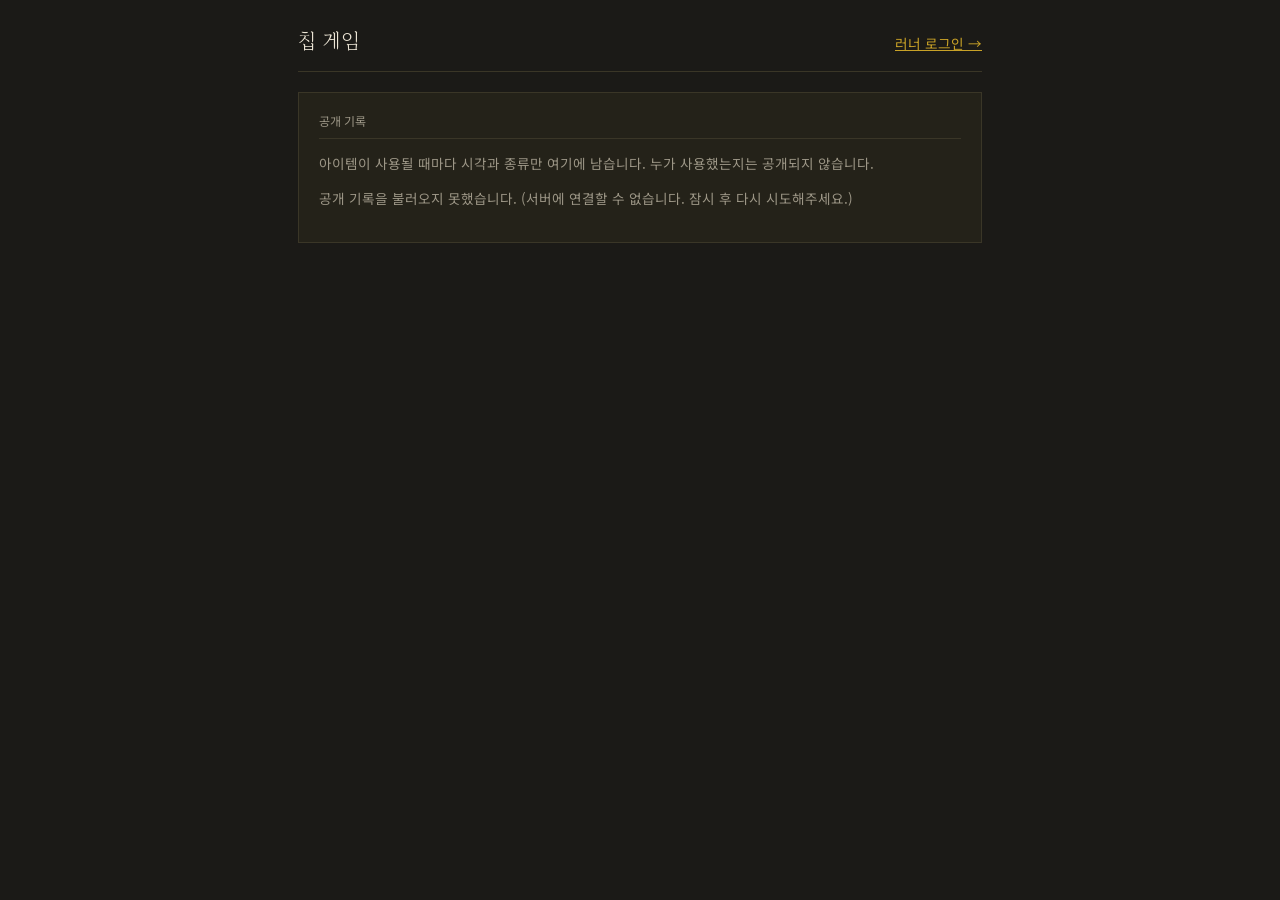
<file: docs/index.html>
<!DOCTYPE html>
<html lang="ko">
<head>
<meta charset="UTF-8" />
<meta name="viewport" content="width=device-width, initial-scale=1" />
<title>공개 기록 — 칩 게임</title>
<link rel="stylesheet" href="css/style.css" />
</head>
<body>
<div class="shell">
  <div class="topbar">
    <div class="brand">칩 게임</div>
    <div class="who"><a href="login.html">러너 로그인 →</a></div>
  </div>

  <div class="panel">
    <div class="panel-title">공개 기록</div>
    <p class="muted">아이템이 사용될 때마다 시각과 종류만 여기에 남습니다. 누가 사용했는지는 공개되지 않습니다.</p>
    <div id="log-list"><p class="muted">불러오는 중...</p></div>
  </div>
</div>

<script src="js/config.js"></script>
<script src="js/api.js"></script>
<script src="js/public.js"></script>
</body>
</html>
</file>
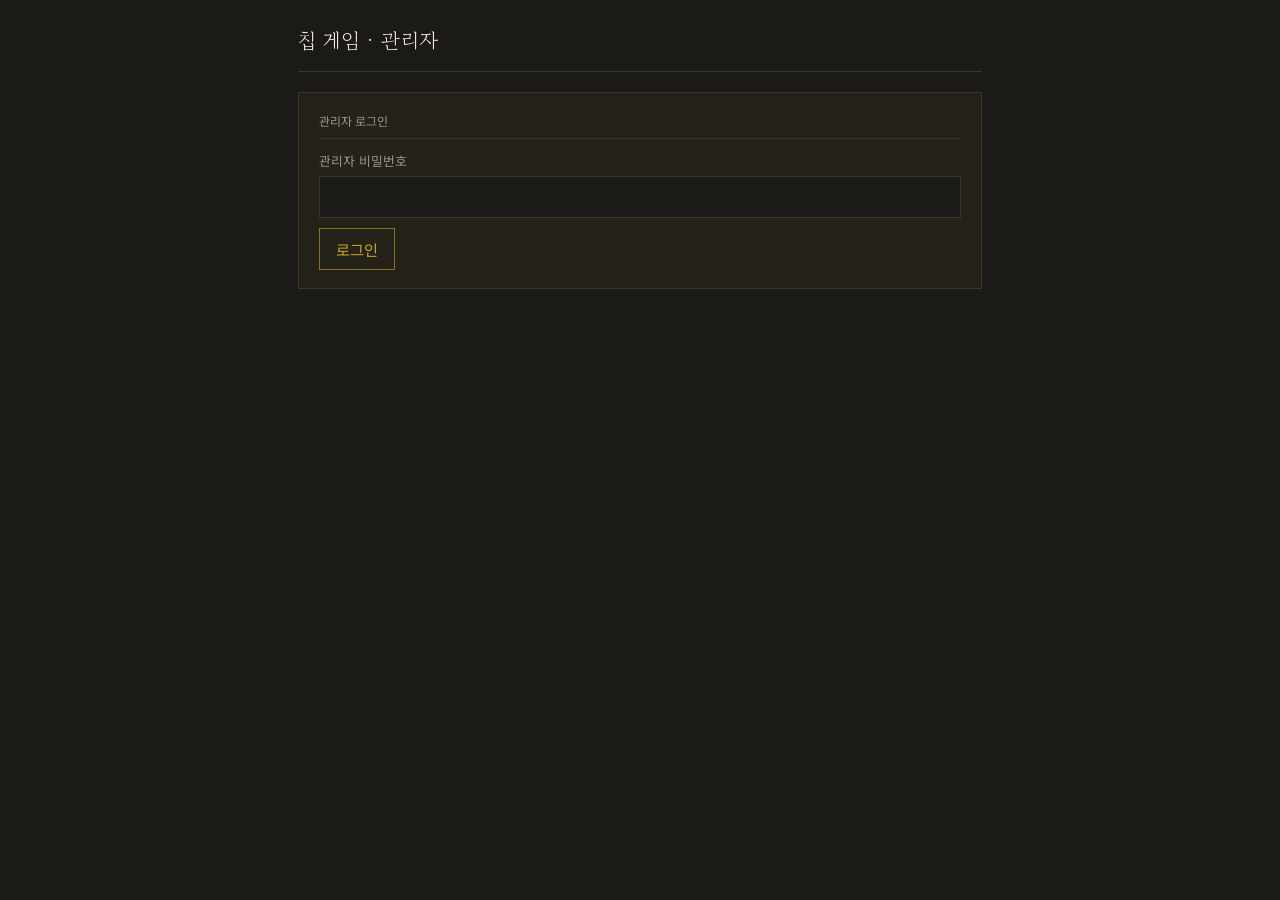
<file: docs/admin.html>
<!DOCTYPE html>
<html lang="ko">
<head>
<meta charset="UTF-8" />
<meta name="viewport" content="width=device-width, initial-scale=1" />
<title>관리자 — 칩 게임</title>
<link rel="stylesheet" href="css/style.css" />
</head>
<body>
<div class="shell">
  <div class="topbar">
    <div class="brand">칩 게임 · 관리자</div>
    <div class="who"><a href="#" id="admin-logout" style="display:none;">로그아웃</a></div>
  </div>

  <div id="login-panel" class="panel">
    <div class="panel-title">관리자 로그인</div>
    <div id="login-msg" class="msg" style="display:none;"></div>
    <form id="admin-login-form">
      <label>관리자 비밀번호</label>
      <input type="password" name="password" required />
      <button type="submit" style="margin-top:10px;">로그인</button>
    </form>
  </div>

  <div id="admin-body" style="display:none;">

    <div class="panel">
      <div class="panel-title">팀 만들기</div>
      <form id="create-team-form" class="spread">
        <input type="text" name="name" placeholder="팀 이름" required />
        <button type="submit">추가</button>
      </form>
      <div id="team-list" style="margin-top:10px;"></div>
    </div>

    <div class="panel">
      <div class="panel-title">러너 만들기</div>
      <form id="create-runner-form">
        <div class="spread">
          <div><label>로그인 아이디</label><input type="text" name="id" required /></div>
          <div><label>비밀번호</label><input type="text" name="password" required /></div>
        </div>
        <div class="spread">
          <div><label>표시 이름</label><input type="text" name="displayName" /></div>
          <div><label>소속 팀</label><select name="teamId" id="team-select"></select></div>
        </div>
        <label>시작 칩 (총합 30개 이하) — 현재 합계: <span id="chip-sum" class="mono">0</span> / 30</label>
        <div class="spread">
          <div><span class="chip-swatch chip-red"></span><input type="number" name="chip_red" min="0" value="0" /></div>
          <div><span class="chip-swatch chip-blue"></span><input type="number" name="chip_blue" min="0" value="0" /></div>
          <div><span class="chip-swatch chip-green"></span><input type="number" name="chip_green" min="0" value="0" /></div>
          <div><span class="chip-swatch chip-yellow"></span><input type="number" name="chip_yellow" min="0" value="0" /></div>
          <div><span class="chip-swatch chip-white"></span><input type="number" name="chip_white" min="0" value="0" /></div>
        </div>
        <button type="submit" style="margin-top:10px;">러너 생성</button>
      </form>
      <div id="create-runner-msg" class="msg" style="display:none;"></div>
    </div>

    <div class="panel">
      <div class="panel-title">칩 가치 직접 설정</div>
      <form id="set-value-form" class="spread">
        <select name="color" id="value-color-select"></select>
        <input type="number" name="value" placeholder="새 가치" required />
        <button type="submit">적용</button>
      </form>
    </div>

    <div class="panel">
      <div class="panel-title">현황판</div>
      <button id="refresh-overview" class="secondary">새로고침</button>
      <div id="overview" style="margin-top:12px;"></div>
    </div>

    <div class="panel">
      <div class="panel-title">전체 러너</div>
      <div id="runner-list"></div>
    </div>

  </div>
</div>

<script src="js/config.js"></script>
<script src="js/api.js"></script>
<script src="js/admin.js"></script>
</body>
</html>
</file>
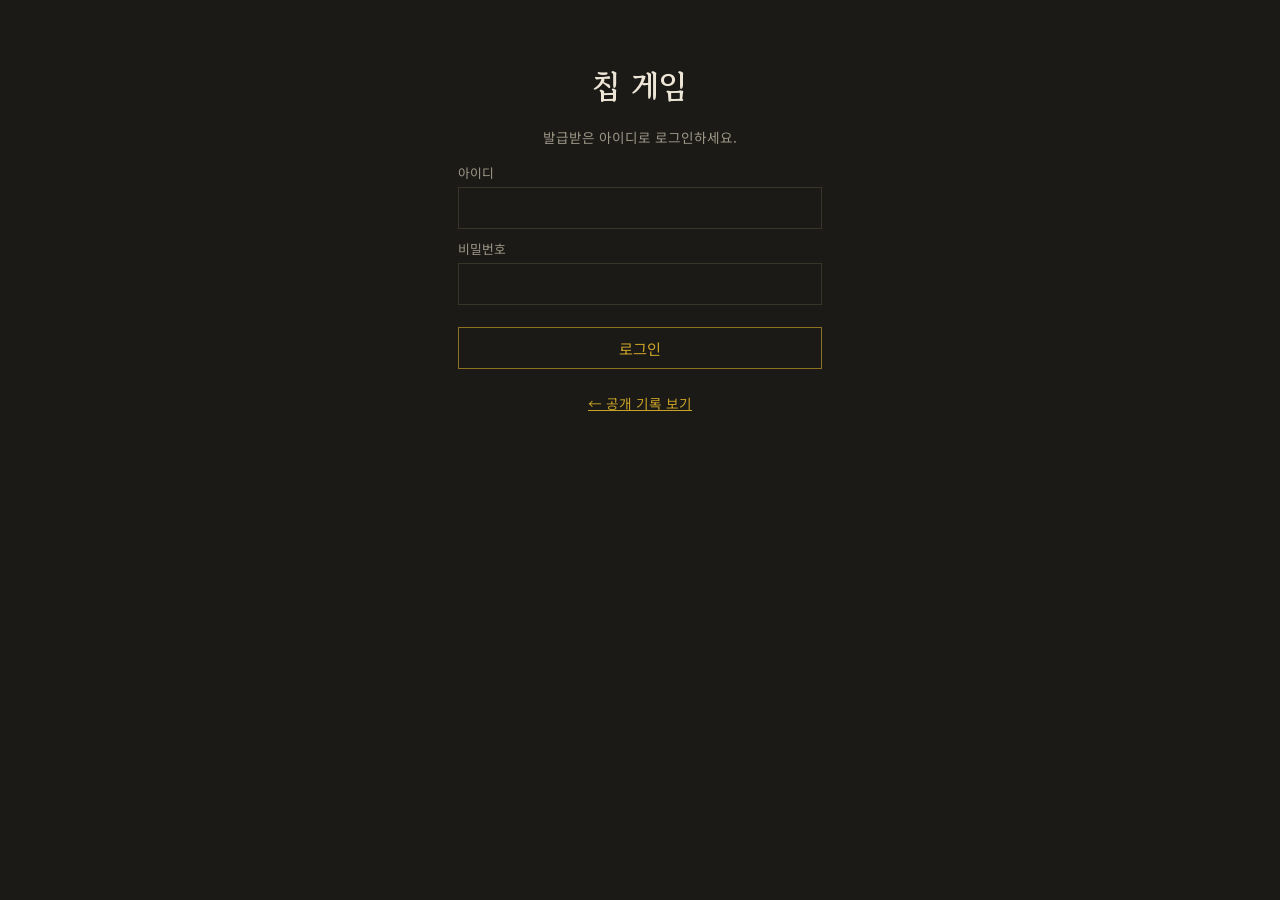
<file: docs/games.html>
<!DOCTYPE html>
<html lang="ko">
<head>
<meta charset="UTF-8" />
<meta name="viewport" content="width=device-width, initial-scale=1" />
<title>게임 — 칩 게임</title>
<link rel="stylesheet" href="css/style.css" />
</head>
<body>
<div class="shell">
  <div class="topbar">
    <div class="brand">칩 게임</div>
    <div class="who"><span id="who-name" class="mono"></span></div>
  </div>

  <nav class="tabs">
    <a href="dashboard.html">내 페이지</a>
    <a href="games.html" class="active">게임</a>
    <a href="shop.html">상점</a>
  </nav>

  <div id="msg" class="msg" style="display:none;"></div>

  <h2>시스템전 (NVP) — 게임당 하루 3회</h2>

  <div class="game-card">
    <h3>하이 앤 로우</h3>
    <p class="rules">1~10 중 하나가 뽑힙니다. 1~5는 Low, 6~10은 High. 맞히면 베팅한 만큼 받고, 틀리면 베팅한 만큼 잃습니다.</p>
    <form class="nvp-form" data-game="highlow">
      <div class="spread">
        <div><label>예측</label><select name="guess"><option value="low">Low (1~5)</option><option value="high">High (6~10)</option></select></div>
        <div><label>칩 색상</label><select name="betColor" class="color-select"></select></div>
        <div><label>수량</label><input type="number" name="betAmount" min="1" value="1" /></div>
      </div>
      <button type="submit" style="margin-top:10px;">플레이 (남은 횟수: <span class="remain" data-game="highlow">-</span>)</button>
    </form>
    <div class="result mono" data-game="highlow"></div>
  </div>

  <div class="game-card">
    <h3>룰렛</h3>
    <p class="rules">0~36 중 하나가 뽑힙니다. 색상/홀짝은 1:1, 특정 숫자 적중은 35배. 0이 나오면 색상·홀짝 베팅은 모두 패배합니다.</p>
    <form class="nvp-form" data-game="roulette">
      <div class="spread">
        <div><label>베팅 종류</label>
          <select name="choice" class="roulette-choice">
            <option value="color:red">색상 - 레드</option>
            <option value="color:black">색상 - 블랙</option>
            <option value="parity:odd">홀짝 - 홀</option>
            <option value="parity:even">홀짝 - 짝</option>
            <option value="number">숫자 직접 선택</option>
          </select>
        </div>
        <div class="roulette-number-wrap" style="display:none;"><label>숫자 (0~36)</label><input type="number" name="numberValue" min="0" max="36" /></div>
      </div>
      <div class="spread">
        <div><label>칩 색상</label><select name="betColor" class="color-select"></select></div>
        <div><label>수량</label><input type="number" name="betAmount" min="1" value="1" /></div>
      </div>
      <button type="submit" style="margin-top:10px;">플레이 (남은 횟수: <span class="remain" data-game="roulette">-</span>)</button>
    </form>
    <div class="result mono" data-game="roulette"></div>
  </div>

  <div class="game-card">
    <h3>레드 앤 블랙</h3>
    <p class="rules">카드 색을 맞히는 단순 확률 게임입니다 (1:1).</p>
    <form class="nvp-form" data-game="redblack">
      <div class="spread">
        <div><label>예측</label><select name="guess"><option value="red">레드</option><option value="black">블랙</option></select></div>
        <div><label>칩 색상</label><select name="betColor" class="color-select"></select></div>
        <div><label>수량</label><input type="number" name="betAmount" min="1" value="1" /></div>
      </div>
      <button type="submit" style="margin-top:10px;">플레이 (남은 횟수: <span class="remain" data-game="redblack">-</span>)</button>
    </form>
    <div class="result mono" data-game="redblack"></div>
  </div>

  <div class="game-card">
    <h3>블랙잭 (시스템전)</h3>
    <p class="rules">양쪽 모두 16 이하면 자동으로 카드를 더 받고 17 이상이면 멈추는 표준 룰로 자동 진행됩니다. 블랙잭(카드 2장으로 21) 승리 시 1.5배, 일반 승리는 1배, 무승부는 베팅 반환.</p>
    <form class="nvp-form" data-game="blackjack">
      <div class="spread">
        <div><label>칩 색상</label><select name="betColor" class="color-select"></select></div>
        <div><label>수량</label><input type="number" name="betAmount" min="1" value="1" /></div>
      </div>
      <button type="submit" style="margin-top:10px;">플레이 (남은 횟수: <span class="remain" data-game="blackjack">-</span>)</button>
    </form>
    <div class="result mono" data-game="blackjack"></div>
  </div>

  <div class="game-card">
    <h3>러시안 룰렛</h3>
    <p class="rules">6칸 중 1칸만 위험합니다. 도전 단계(1~5)를 미리 정하고 한 번에 결과가 나옵니다 — 단계가 높을수록 생존 확률은 낮지만 배당은 커집니다. (생존 확률 = (6-단계)/6)</p>
    <form class="nvp-form" data-game="russian">
      <div class="spread">
        <div><label>도전 단계 (1~5)</label><input type="number" name="riskLevel" min="1" max="5" value="1" /></div>
        <div><label>칩 색상</label><select name="betColor" class="color-select"></select></div>
        <div><label>수량</label><input type="number" name="betAmount" min="1" value="1" /></div>
      </div>
      <button type="submit" style="margin-top:10px;">플레이 (남은 횟수: <span class="remain" data-game="russian">-</span>)</button>
    </form>
    <div class="result mono" data-game="russian"></div>
  </div>

  <h2>대인전 (PVP) — 하루 무제한</h2>

  <div class="game-card">
    <h3>게임 만들기</h3>
    <p class="rules">게임을 만들면 베팅한 칩이 먼저 차감되고 입장 코드가 발급됩니다. 다른 러너에게 코드를 알려주면, 코드를 입력해 참가합니다. 게임이 끝나면 코드는 만료됩니다.</p>
    <form id="pvp-create-form">
      <div class="spread">
        <div><label>게임</label><select name="game"><option value="blackjack">블랙잭</option><option value="highlow">숫자 하이 앤 로우</option></select></div>
        <div><label>칩 색상</label><select name="betColor" class="color-select"></select></div>
        <div><label>수량</label><input type="number" name="betAmount" min="1" value="1" /></div>
      </div>
      <button type="submit" style="margin-top:10px;">코드 발급</button>
    </form>
    <div id="pvp-create-result" class="mono"></div>
  </div>

  <div class="game-card">
    <h3>코드로 참가하기</h3>
    <p class="rules">참가하는 순간 바로 승부가 결정됩니다. 블랙잭은 양쪽 패를 자동으로 진행해 비교하고, 숫자 하이 앤 로우는 각자 1~100 중 하나를 뽑아 높은 쪽이 이깁니다.</p>
    <form id="pvp-join-form">
      <label>입장 코드</label>
      <input type="text" name="code" placeholder="예: AB12CD" style="text-transform:uppercase;" required />
      <button type="submit" style="margin-top:10px;">참가</button>
    </form>
    <div id="pvp-join-result" class="mono"></div>
  </div>

  <h2>칩 환전</h2>
  <div class="game-card">
    <p class="rules">칩의 실제 가치는 공개되지 않지만, 환전 시 그 순간의 가치 비율로 자동 계산됩니다. 계산 결과 소수점은 버림 처리됩니다.</p>
    <form id="exchange-form">
      <div class="spread">
        <div><label>보내는 칩</label><select name="fromColor" class="color-select"></select></div>
        <div><label>수량</label><input type="number" name="amount" min="1" value="1" /></div>
        <div><label>받는 칩</label><select name="toColor" class="color-select"></select></div>
      </div>
      <button type="submit" style="margin-top:10px;">환전하기</button>
    </form>
    <div id="exchange-result" class="mono"></div>
  </div>

</div>

<script src="js/config.js"></script>
<script src="js/api.js"></script>
<script src="js/games.js"></script>
</body>
</html>
</file>
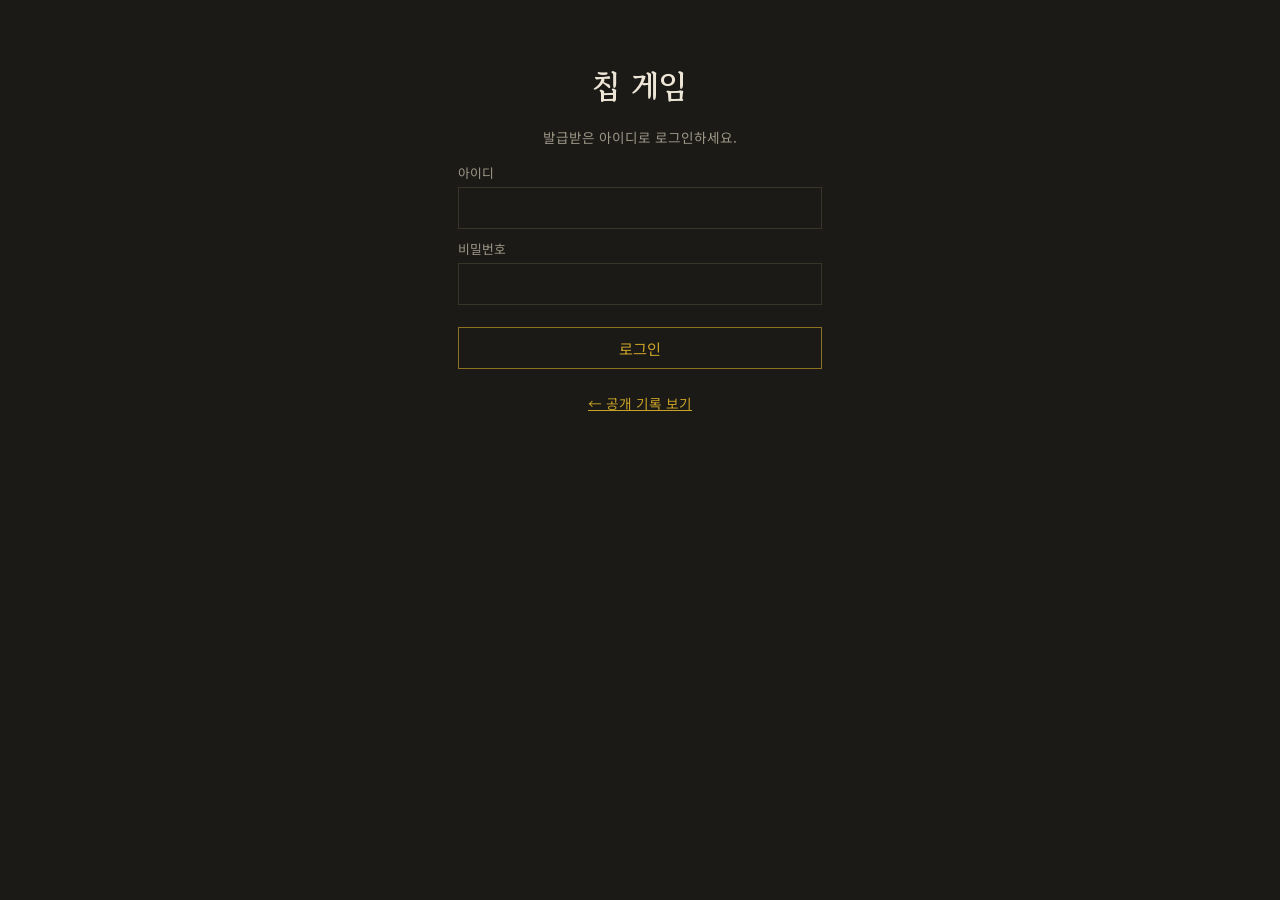
<file: docs/login.html>
<!DOCTYPE html>
<html lang="ko">
<head>
<meta charset="UTF-8" />
<meta name="viewport" content="width=device-width, initial-scale=1" />
<title>로그인 — 칩 게임</title>
<link rel="stylesheet" href="css/style.css" />
</head>
<body>
<div class="shell" style="max-width: 400px; padding-top: 60px;">
  <h1 class="center">칩 게임</h1>
  <p class="muted center">발급받은 아이디로 로그인하세요.</p>

  <div id="msg" class="msg" style="display:none;"></div>

  <form id="login-form">
    <div class="field-group">
      <label for="id">아이디</label>
      <input id="id" name="id" autocomplete="username" required />
    </div>
    <div class="field-group">
      <label for="password">비밀번호</label>
      <input id="password" name="password" type="password" autocomplete="current-password" required />
    </div>
    <button type="submit" style="width:100%; margin-top:16px;">로그인</button>
  </form>

  <p class="muted center" style="margin-top:24px;"><a href="index.html">← 공개 기록 보기</a></p>
</div>

<script src="js/config.js"></script>
<script src="js/api.js"></script>
<script src="js/login.js"></script>
</body>
</html>
</file>
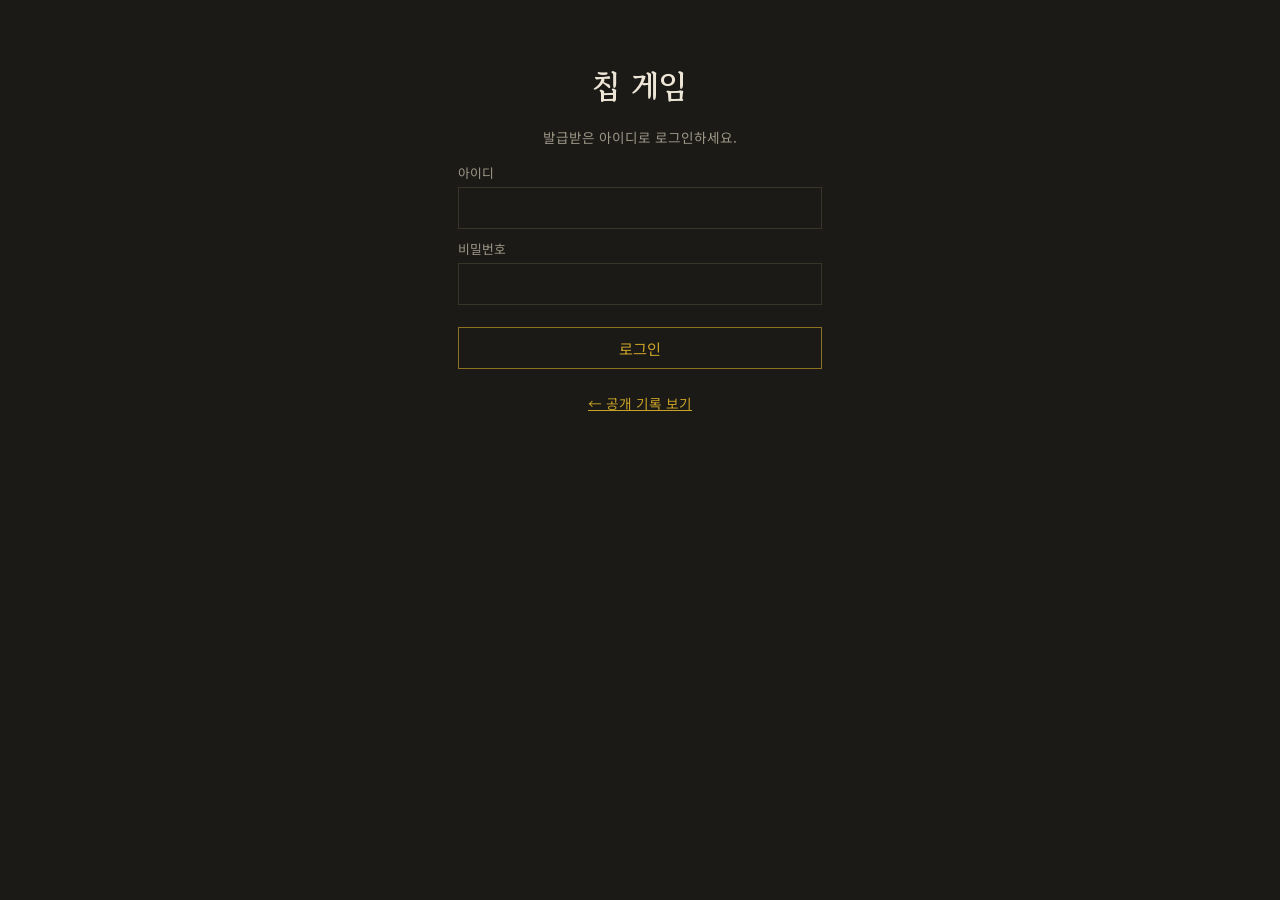
<file: docs/shop.html>
<!DOCTYPE html>
<html lang="ko">
<head>
<meta charset="UTF-8" />
<meta name="viewport" content="width=device-width, initial-scale=1" />
<title>상점 — 칩 게임</title>
<link rel="stylesheet" href="css/style.css" />
</head>
<body>
<div class="shell">
  <div class="topbar">
    <div class="brand">칩 게임</div>
    <div class="who"><span id="who-name" class="mono"></span></div>
  </div>

  <nav class="tabs">
    <a href="dashboard.html">내 페이지</a>
    <a href="games.html">게임</a>
    <a href="shop.html" class="active">상점</a>
  </nav>

  <p class="muted">필요한 칩 색상과 수량은 그 순간의 칩 가치 순위에 따라 자동으로 정해지며, 아이템이 하나라도 사용될 때마다 5개 항목의 필요 수량이 모두 함께 1개씩 늘어납니다.</p>

  <div id="items"></div>
</div>

<script src="js/config.js"></script>
<script src="js/api.js"></script>
<script src="js/shop.js"></script>
</body>
</html>
</file>
<file: docs/css/style.css>
@import url("https://fonts.googleapis.com/css2?family=Gowun+Batang:wght@400;700&family=Noto+Sans+KR:wght@400;500;700&family=IBM+Plex+Mono:wght@400;500;600&display=swap");

:root {
  --bg: #1b1a17;
  --panel: #242219;
  --panel-2: #2b2820;
  --border: #3a3627;
  --text: #ede6d6;
  --text-muted: #9c9686;
  --accent: #c9a227;
  --accent-dim: #8a7220;
  --positive: #6fa287;
  --negative: #c0503a;

  --chip-red: #c0392b;
  --chip-blue: #3b6ea5;
  --chip-green: #4c8c63;
  --chip-yellow: #d4a017;
  --chip-white: #ede6d6;

  --font-head: "Gowun Batang", serif;
  --font-body: "Noto Sans KR", sans-serif;
  --font-mono: "IBM Plex Mono", monospace;
}

* {
  box-sizing: border-box;
}

html,
body {
  margin: 0;
  padding: 0;
  background: var(--bg);
  color: var(--text);
  font-family: var(--font-body);
  line-height: 1.6;
}

a {
  color: var(--accent);
}

h1,
h2,
h3 {
  font-family: var(--font-head);
  font-weight: 700;
  letter-spacing: 0.01em;
  margin: 0 0 0.5em;
}

.mono {
  font-family: var(--font-mono);
}

.shell {
  max-width: 720px;
  margin: 0 auto;
  padding: 24px 18px 80px;
}

.topbar {
  display: flex;
  justify-content: space-between;
  align-items: baseline;
  border-bottom: 1px solid var(--border);
  padding-bottom: 14px;
  margin-bottom: 20px;
}

.topbar .brand {
  font-family: var(--font-head);
  font-size: 1.3rem;
}

.topbar .who {
  font-size: 0.85rem;
  color: var(--text-muted);
  text-align: right;
}

.panel {
  background: var(--panel);
  border: 1px solid var(--border);
  padding: 18px 20px;
  margin-bottom: 18px;
}

.panel + .panel {
  margin-top: 0;
}

.panel-title {
  font-size: 0.75rem;
  color: var(--text-muted);
  text-transform: none;
  border-bottom: 1px solid var(--border);
  padding-bottom: 8px;
  margin-bottom: 12px;
}

.row {
  display: flex;
  justify-content: space-between;
  align-items: center;
  gap: 10px;
  padding: 6px 0;
}

.row + .row {
  border-top: 1px dashed var(--border);
}

.chip-swatch {
  display: inline-block;
  width: 10px;
  height: 10px;
  border-radius: 50%;
  margin-right: 6px;
  vertical-align: middle;
  border: 1px solid rgba(0, 0, 0, 0.35);
}
.chip-red {
  background: var(--chip-red);
}
.chip-blue {
  background: var(--chip-blue);
}
.chip-green {
  background: var(--chip-green);
}
.chip-yellow {
  background: var(--chip-yellow);
}
.chip-white {
  background: var(--chip-white);
}

.chip-count {
  font-family: var(--font-mono);
}

.total-value {
  font-family: var(--font-mono);
  font-size: 1.6rem;
  color: var(--accent);
}

nav.tabs {
  display: flex;
  gap: 2px;
  margin-bottom: 20px;
  border: 1px solid var(--border);
}

nav.tabs a {
  flex: 1;
  text-align: center;
  padding: 10px 6px;
  text-decoration: none;
  color: var(--text-muted);
  font-size: 0.9rem;
  border-right: 1px solid var(--border);
}
nav.tabs a:last-child {
  border-right: none;
}
nav.tabs a.active {
  color: var(--accent);
  background: var(--panel-2);
}

button,
.btn {
  background: transparent;
  border: 1px solid var(--accent-dim);
  color: var(--accent);
  font-family: var(--font-body);
  font-size: 0.95rem;
  padding: 9px 16px;
  cursor: pointer;
}
button:hover,
.btn:hover {
  background: var(--accent);
  color: #1b1a17;
}
button:disabled {
  opacity: 0.4;
  cursor: not-allowed;
}
button:disabled:hover {
  background: transparent;
  color: var(--accent);
}

button.secondary {
  border-color: var(--border);
  color: var(--text-muted);
}
button.secondary:hover {
  background: var(--panel-2);
  color: var(--text);
}

input,
select {
  background: var(--bg);
  border: 1px solid var(--border);
  color: var(--text);
  font-family: var(--font-body);
  padding: 9px 10px;
  font-size: 0.95rem;
  width: 100%;
}
input:focus,
select:focus,
button:focus-visible {
  outline: 2px solid var(--accent);
  outline-offset: 1px;
}

label {
  display: block;
  font-size: 0.8rem;
  color: var(--text-muted);
  margin: 10px 0 4px;
}

.field-group {
  margin-bottom: 6px;
}

.msg {
  padding: 10px 12px;
  margin-bottom: 14px;
  border: 1px solid var(--border);
  font-size: 0.9rem;
}
.msg.error {
  border-color: var(--negative);
  color: var(--negative);
}
.msg.ok {
  border-color: var(--positive);
  color: var(--positive);
}

.log-entry {
  font-family: var(--font-mono);
  font-size: 0.82rem;
  padding: 7px 0;
  border-top: 1px dashed var(--border);
  display: flex;
  gap: 10px;
}
.log-entry:first-child {
  border-top: none;
}
.log-time {
  color: var(--text-muted);
  white-space: nowrap;
}
.log-win {
  color: var(--positive);
}
.log-lose {
  color: var(--negative);
}

.muted {
  color: var(--text-muted);
  font-size: 0.85rem;
}

.game-card {
  border: 1px solid var(--border);
  padding: 14px 16px;
  margin-bottom: 12px;
}
.game-card h3 {
  font-size: 1.05rem;
  margin-bottom: 4px;
}
.game-card .rules {
  font-size: 0.85rem;
  color: var(--text-muted);
  margin-bottom: 10px;
}

.center {
  text-align: center;
}

.spread {
  display: flex;
  gap: 10px;
}
.spread > * {
  flex: 1;
}

@media (max-width: 480px) {
  .shell {
    padding: 16px 12px 70px;
  }
}
</file>
